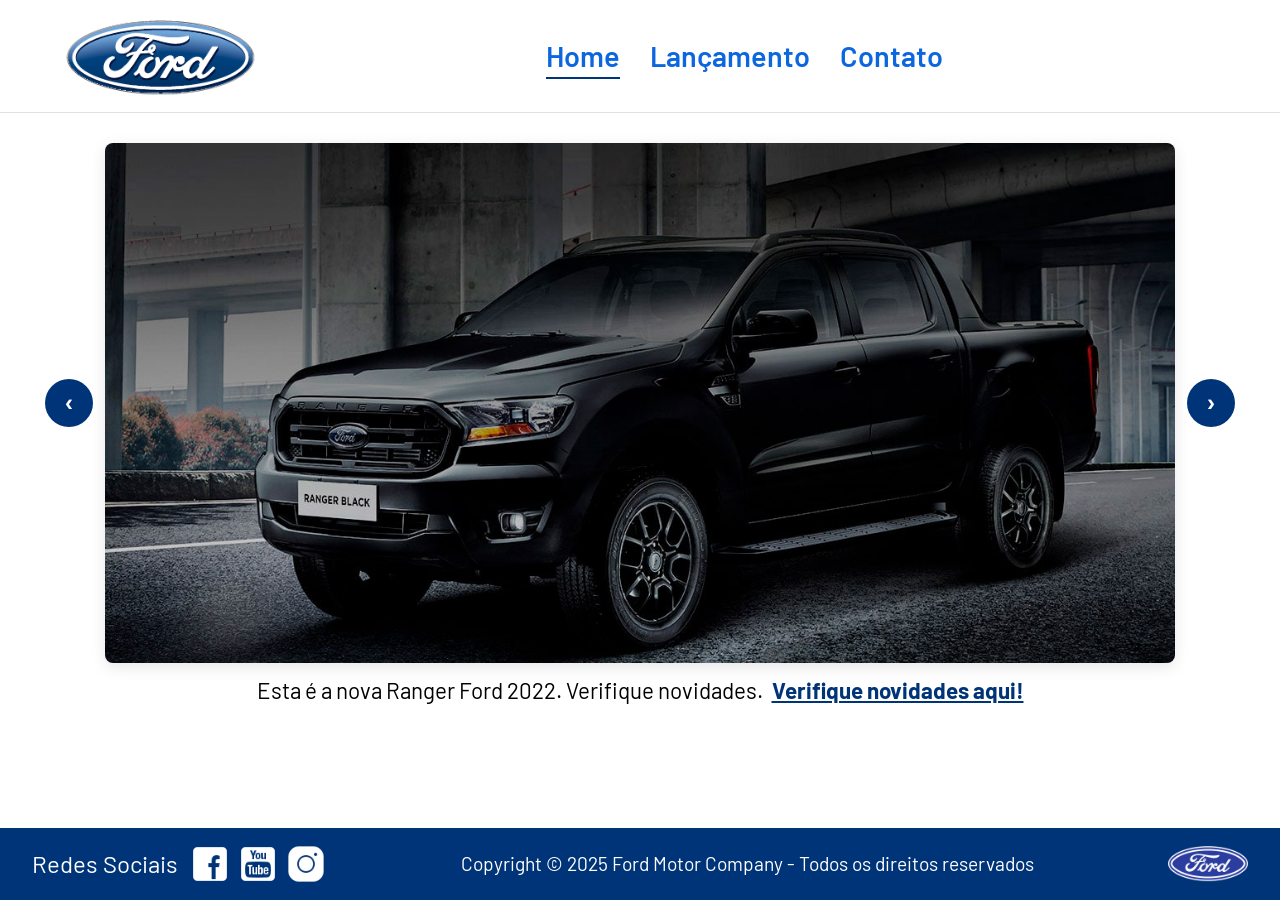
<file: index.html>
<!DOCTYPE html>
<html lang='pt-br'>

<head>
    <meta charset='utf-8'>
    <meta name='viewport' content='width=device-width, initial-scale=1'>
    <title>Ford | Home</title>
    <link rel="shortcut icon" href="https://favicon.im/ford.com?larger=true" type="image/x-icon">
    <link rel='stylesheet' href='css/reset.css'>
    <link rel='stylesheet' href='css/index.css'>
</head>

<body>
    <main>
        <header>
            <div class="logo">
                <img src="img/logo-ford-256.png" alt="Logo da Ford">
            </div>
            <div class="nav-container">
                <nav>
                    <ul class="menu">
                        <li><a href="" class="active">Home</a></li>
                        <li><a href="pages/releases.html">Lançamento</a></li>
                        <li><a href="pages/contact.html">Contato</a></li>
                    </ul>
                </nav>
            </div>
        </header>
        <section>
            <div class="container">
                <div class="carousel-wrapper">
                    <button type="button" id="prevBtn" class="btnVoltarAvancar prev" onclick="Carousel.Previous()"
                        aria-label="Imagem anterior"></button>

                    <div id="carousel"></div>

                    <button type="button" id="nextBtn" class="btnVoltarAvancar next" onclick="Carousel.Next()"
                        aria-label="Próxima imagem"></button>
                </div>

                <!-- Título da imagem do lado de fora/abaixo -->
                <div id="carousel-title"></div>
            </div>
        </section>
    </main>
    <footer>
        <div class="footer-container">
            <div class="social-media">
                <span>Redes Sociais</span>
                <div class="s-icons">
                    <a href="https://www.facebook.com/FordBrasil/" target="_blank" title="Visite nosso Facebook!">
                        <img src="img/facebook-50.png" alt="Facebook Ford" />
                    </a>
                    <a href="https://www.youtube.com/fordbrasil" target="_blank" title="Visite nosso YouTube!">
                        <img src="img/youtube-squared-50.png" alt="YouTube Ford" />
                    </a>
                    <a href="https://www.instagram.com/fordbrasil/" target="_blank" title="Visite nosso Instagram!">
                        <img src="img/instagram-logo-50.png" alt="Instagram Ford" />
                    </a>
                </div>
            </div>

            <div class="copyright">
                <span>Copyright © 2025 Ford Motor Company - Todos os direitos reservados</span>
            </div>

            <div class="f-logo">
                <img src="img/ford-96.png" alt="Logo da Ford">
            </div>
        </div>
    </footer>
    <script src="js/carousel.js"></script>
    <script>
        const slides = [];
        slides.push(new Carousel("img/imagem_1.jpg", "Esta é a nova Ranger Ford 2022. Verifique novidades.", "pages/releases.html"));
        slides.push(new Carousel("img/imagem_2.jpg", "Ford a nossa história", "#"));
        slides.push(new Carousel("img/imagem_3.jpg", "Nova Ford Bronco Sport 2022", "pages/releases.html"));
        Carousel.Start(slides);
    </script>
</body>

</html>
</file>
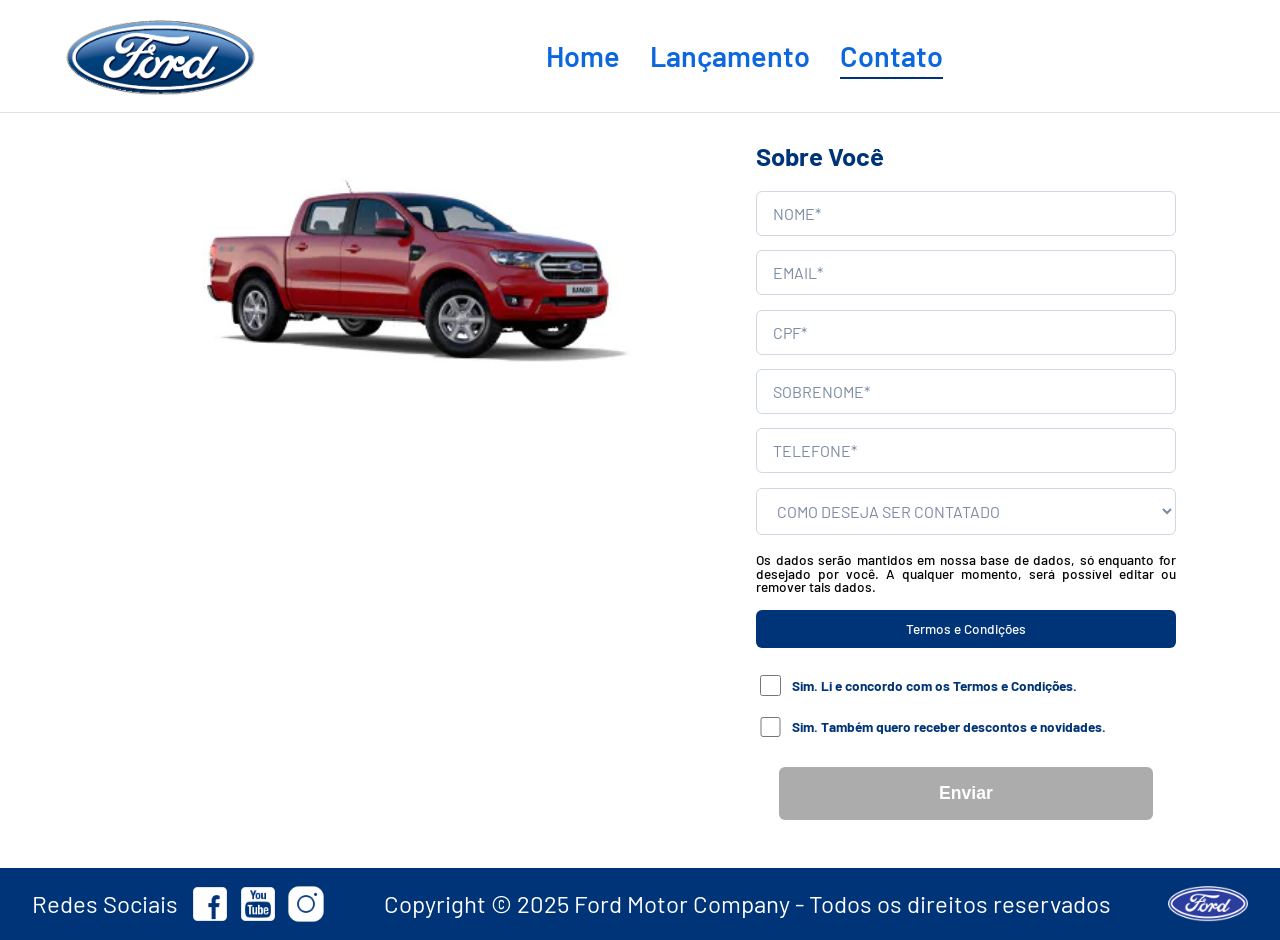
<file: pages/contact.html>
<!DOCTYPE html>
<html lang='pt-br'>

<head>
    <meta charset='utf-8'>
    <meta name='viewport' content='width=device-width, initial-scale=1'>
    <title>Ford | Contato</title>
    <link rel="shortcut icon" href="https://favicon.im/ford.com?larger=true" type="image/x-icon">
    <link rel='stylesheet' href='../css/reset.css'>
    <link rel='stylesheet' href='../css/contact.css'>
</head>

<body>
    <main>
        <header>
            <div class="logo">
                <img src="../img/logo-ford-256.png" alt="Logo da Ford">
            </div>
            <div class="nav-container">
                <nav>
                    <ul class="menu">
                        <li><a href="../index.html">Home</a></li>
                        <li><a href="../pages/releases.html">Lançamento</a></li>
                        <li><a href="" class="active">Contato</a></li>
                    </ul>
                </nav>
            </div>
        </header>
        <form onsubmit="Post(event, this)">
            <section>
                <div class="container">
                    <div class="car-img">
                        <img src="../img/xls 2.2 diesel.jpg" alt="Xls 2.2 diesel">
                    </div>
                    <div class="form-area">
                        <div class="form-header">
                            <h2>Sobre Você</h2>
                        </div>

                        <div class="campo">
                            <input type="text" name="nome" id="nome" minlength="1" maxlength="255"
                                placeholder="NOME&ast;" required />
                        </div>

                        <div class="campo">
                            <input type="email" name="email" id="email" placeholder="EMAIL&ast;" required />
                        </div>

                        <div class="campo">
                            <input type="text" name="cpf" id="cpf" placeholder="CPF&ast;" required />
                        </div>

                        <div class="campo">
                            <input type="text" name="sobrenome" id="sobrenome" minlength="1" maxlength="255"
                                placeholder="SOBRENOME&ast;" required />
                        </div>

                        <div class="campo">
                            <input type="tel" name="telefone" id="telefone" placeholder="TELEFONE&ast;" required />
                        </div>

                        <div class="campo">
                            <select name="contato" id="contato">
                                <option value="" disabled selected>COMO DESEJA SER CONTATADO</option>
                                <option value="TELEFONE">TELEFONE</option>
                                <option value="EMAIL">EMAIL</option>
                            </select>
                        </div>

                        <div>
                            <p>Os dados serão mantidos em nossa base de dados, só enquanto for desejado por você. A
                                qualquer momento, será possível editar ou remover tais dados.</p>

                            <a href="https://www.ford.com.br/politica-de-privacidade/" target="_blank">Termos e Condições</a>
                        </div>

                        <div class="checkbox-form">
                            <input type="checkbox" name="agreement-checkbox" id="agreement-checkbox">
                            <label for="agreement-checkbox">Sim. Li e concordo com os Termos e Condições.</label>
                        </div>

                        <div class="checkbox-form">
                            <input type="checkbox" name="news-checkbox" id="news-checkbox">
                            <label for="news-checkbox">Sim. Também quero receber descontos e novidades.</label>
                        </div>

                        <div class="btn">
                            <button type="submit" id="submitBtn" class="btnEnviar" disabled>Enviar</button>
                        </div>
                    </div>
                </div>
            </section>
        </form>
    </main>

    <footer>
        <div class="footer-container">
            <div class="social-media">
                <span>Redes Sociais</span>
                <div class="s-icons">
                    <a href="https://www.facebook.com/FordBrasil/" target="_blank" title="Visite nosso Facebook!">
                        <img src="../img/facebook-50.png" alt="Facebook Ford" />
                    </a>
                    <a href="https://www.youtube.com/fordbrasil" target="_blank" title="Visite nosso YouTube!">
                        <img src="../img/youtube-squared-50.png" alt="YouTube Ford" />
                    </a>
                    <a href="https://www.instagram.com/fordbrasil/" target="_blank" title="Visite nosso Instagram!">
                        <img src="../img/instagram-logo-50.png" alt="Instagram Ford" />
                    </a>
                </div>
            </div>

            <div class="copyright">
                <span>Copyright © 2025 Ford Motor Company - Todos os direitos reservados</span>
            </div>

            <div class="f-logo">
                <img src="../img/ford-96.png" alt="Logo da Ford">
            </div>
        </div>
    </footer>
    <script src="../js/forms.js"></script>
</body>

</html>
</file>
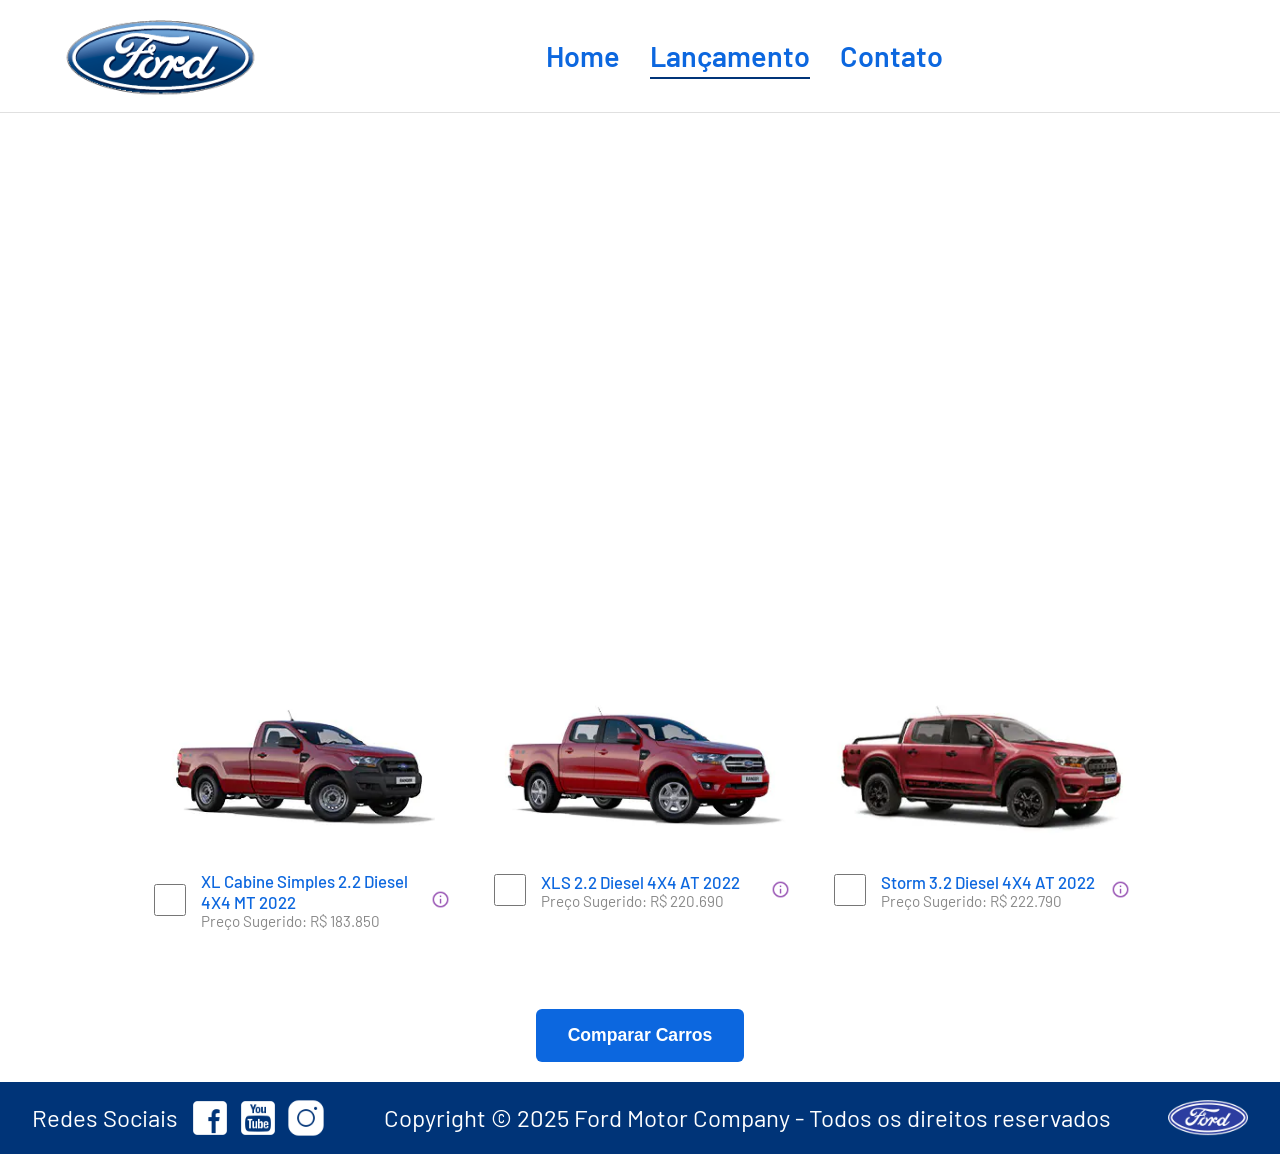
<file: pages/releases.html>
<!DOCTYPE html>
<html lang='pt-br'>

<head>
    <meta charset='utf-8'>
    <meta name='viewport' content='width=device-width, initial-scale=1'>
    <title>Ford | Lançamento</title>
    <link rel="shortcut icon" href="https://favicon.im/ford.com?larger=true" type="image/x-icon">
    <link rel='stylesheet' href='../css/reset.css'>
    <link rel='stylesheet' href='../css/releases.css'>
</head>

<body>
    <main>
        <header>
            <div class="logo">
                <img src="../img/logo-ford-256.png" alt="Logo da Ford">
            </div>
            <div class="nav-container">
                <nav>
                    <ul class="menu">
                        <li><a href="../index.html">Home</a></li>
                        <li><a href="" class="active">Lançamento</a></li>
                        <li><a href="contact.html">Contato</a></li>
                    </ul>
                </nav>
            </div>
        </header>
        <section>
            <div class="video-container">
                <iframe
                    src="https://www.youtube-nocookie.com/embed/vQsryuNmsL0?controls=0&autoplay=1&modestbranding=0&loop=1&mute=1&rel=0&hd=1"
                    title="YouTube video player" frameborder="0"
                    allow="accelerometer; autoplay; clipboard-write; encrypted-media; gyroscope; picture-in-picture; web-share"
                    referrerpolicy="strict-origin-when-cross-origin" allowfullscreen></iframe>
            </div>
        </section>
        <section>
            <div>
                <ul class="modelcars">
                    <li>
                        <img src="../img/XL Cabine.jpg" class="photocar">
                        <div class="infocar">
                            <div>
                                <input type="checkbox" value="car1" class="checkbox"
                                    onchange="SetCarToCompare(this, new Car('XL Cabine Simples 2.2 Diesel 4X4 MT 2022', 183850, 511, 1821, 232, 1234, 2.2, 160, 1420, 'Aço Estampado 16', '../img/XL Cabine.jpg'));">
                            </div>
                            <div class="info">
                                <span class="textmodel">XL Cabine Simples 2.2 Diesel 4X4 MT 2022</span>
                                <span class="textprice">Preço Sugerido: R$ 183.850</span>
                            </div>
                            <div>
                                <img src="../img/info.png">
                            </div>
                        </div>
                    </li>
                    <li>
                        <img src="../img/xls 2.2 diesel.jpg" class="photocar">
                        <div class="infocar">
                            <div>
                                <input type="checkbox" value="car1" class="checkbox"
                                    onchange="SetCarToCompare(this, new Car('XLS 2.2 Diesel 4X4 AT 2022', 220690, 511, 1821, 232, 1076, 2.2, 160, 1180, 'Aço Estampado 16', '../img/xls 2.2 diesel.jpg'));">
                            </div>
                            <div class="info">
                                <span class="textmodel">XLS 2.2 Diesel 4X4 AT 2022</span>
                                <span class="textprice">Preço Sugerido: R$ 220.690</span>
                            </div>
                            <div>
                                <img src="../img/info.png">
                            </div>
                        </div>
                    </li>
                    <li>
                        <img src="../img/storm.jpg" class="photocar">
                        <div class="infocar">
                            <div>
                                <input type="checkbox" value="car1" class="checkbox"
                                    onchange="SetCarToCompare(this, new Car('Storm 3.2 Diesel 4X4 AT 2022', 222790, 511, 1821, 232, 1040, 3.2, 200, 1180, 'Liga Leve 17', '../img/storm.jpg'));">
                            </div>
                            <div class="info">
                                <span class="textmodel">Storm 3.2 Diesel 4X4 AT 2022</span>
                                <span class="textprice">Preço Sugerido: R$ 222.790</span>
                            </div>
                            <div>
                                <img src="../img/info.png">
                            </div>
                        </div>
                    </li>
                </ul>
            </div>
        </section>
        <section>
            <div class="Btn">
                <button type="button" id="btnComparar" onclick="ShowCompare()">Comparar Carros</button>
            </div>
        </section>
    </main>
    <footer>
        <div class="footer-container">
            <div class="social-media">
                <span>Redes Sociais</span>
                <div class="s-icons">
                    <a href="https://www.facebook.com/FordBrasil/" target="_blank" title="Visite nosso Facebook!">
                        <img src="../img/facebook-50.png" alt="Facebook Ford" />
                    </a>
                    <a href="https://www.youtube.com/fordbrasil" target="_blank" title="Visite nosso YouTube!">
                        <img src="../img/youtube-squared-50.png" alt="YouTube Ford" />
                    </a>
                    <a href="https://www.instagram.com/fordbrasil/" target="_blank" title="Visite nosso Instagram!">
                        <img src="../img/instagram-logo-50.png" alt="Instagram Ford" />
                    </a>
                </div>
            </div>

            <div class="copyright">
                <span>Copyright © 2025 Ford Motor Company - Todos os direitos reservados</span>
            </div>

            <div class="f-logo">
                <img src="../img/ford-96.png" alt="Logo da Ford">
            </div>
        </div>
    </footer>
    <div id="compare">
        <table>
            <tbody>
            <tr >
            <td>&nbsp;</td>
            <td id="compare_image_0"></td>
            <td id="compare_image_1"></td>
            </tr>
            <tr >
            <td>Modelo</td>
            <td id="compare_modelo_0"></td>
            <td id="compare_modelo_1"></td>
            </tr>
            <tr >
            <td>Altura da ca&ccedil;amba (mm)</td>
            <td id="compare_alturacacamba_0"></td>
            <td id="compare_alturacacamba_1"></td>
            </tr>
            <tr >
            <td >Altura do ve&iacute;culo (mm)</td>
            <td id="compare_alturaveiculo_0"></td>
            <td id="compare_alturaveiculo_1"></td>
            </tr>
            <tr>
            <td>Altura livre do solo (mm)</td>
            <td id="compare_alturasolo_0"></td>
            <td id="compare_alturasolo_1"></td>
            </tr>
            <tr >
            <td >Capacidade de carga (Kg)</td>
            <td id="compare_capacidadecarga_0"></td>
            <td id="compare_capacidadecarga_1"></td>
            </tr>
            <tr >
            <td >Motor</td>
            <td id="compare_motor_0"></td>
            <td id="compare_motor_1"></td>
            </tr>
            <tr >
            <td >Pot&ecirc;ncia (cv)</td>
            <td id="compare_potencia_0"></td>
            <td id="compare_potencia_1"></td>
            </tr>
            <tr >
            <td >Volume de ca&ccedil;amba (L)</td>
            <td id="compare_volumecacamba_0"></td>
            <td id="compare_volumecacamba_1"></td>
            </tr>
            <tr >
            <td >Roda</td>
            <td id="compare_roda_0"></td>
            <td id="compare_roda_1"></td>
            </tr>
            <tr >
            <td >Pre&ccedil;o</td>
            <td id="compare_preco_0"></td>
            <td id="compare_preco_1"></td>
            </tr>
            </tbody>
            
        </table>
        <div style="text-align: center;padding-bottom: 20px;">
            <button type="button" style="height: 40px; width: 200px; margin-top: 10px;" onclick="HideCompare()">Fechar</button>
        </div> 
    </div>
    <script src="../js/compare.js"></script>   
</body>

</html>
</file>
<file: css/index.css>
@import url('https://fonts.googleapis.com/css2?family=Barlow:ital,wght@0,100;0,200;0,300;0,400;0,500;0,600;0,700;0,800;0,900;1,100;1,200;1,300;1,400;1,500;1,600;1,700;1,800;1,900&family=Lexend:wght@100..900&display=swap');

*, *::before, *::after {
    box-sizing: border-box;
}

body {
    display: flex;
    flex-direction: column;
    min-height: 100vh;
    color: #003478;
    font-family: 'Barlow', Arial, sans-serif;
    background-color: #ffffff;
    margin: 0;
}

/* ================= HEADER ================= */
header {
    display: flex;
    flex-wrap: wrap;
    justify-content: space-between;
    align-items: center;
    gap: 1rem;
    padding: 1rem 5%;
    margin-bottom: 1.875rem;
    background-color: #ffffff;
    border-bottom: 1px solid #e0e0e0;
}

.logo {
    display: flex;
}

.logo > img {
    width: 15rem;
    max-width: 100%;
    height: auto;
    object-fit: contain;
}

main {
    flex: 1;
}

.nav-container {
    display: flex;
    flex: 1;
    justify-content: center;
    align-items: center;
    min-width: 200px;
}

.menu {
    display: flex;
    flex-wrap: wrap;
    gap: 1.875rem;
    list-style: none;
    margin: 0;
    padding: 0;
    justify-content: center;
}

.menu li a {
    text-decoration: none;
    color: #0c67df;
    font-weight: 600;
    font-size: 1.8rem;
    padding-bottom: 4px;
    border-bottom: 2px solid transparent;
    transition: border-color 0.3s ease, color 0.3s ease;
}

.menu li a:hover,
.menu li a.active {
    border-bottom: 2px solid #003478;
}

.menu li a.active {
    cursor: default;
}

/* ================= CONTAINER & CARROSSEL ================= */
.container {
    display: flex;
    flex-direction: column;
    justify-content: center;
    align-items: center;
    max-width: 1300px; /* Aumentado para não espremer o carrossel */
    width: 100%;
    margin: 1.25rem auto;
    padding: 0 20px;
}

/* Container que engloba a imagem e as setas nas laterais */
.carousel-wrapper {
    position: relative;
    width: 100%;
    max-width: 1200px;  /* Largura máxima da foto */
    margin: 0 auto;
    padding: 0 65px;    /* CRIA O ESPAÇO FORA DA IMAGEM PARA OS BOTÕES */
}

/* Div principal onde fica a imagem de fundo */
#carousel {
    width: 100%;
    height: 520px;      /* Altura ideal para a imagem destacar */
    background-size: cover;
    background-position: center;
    background-repeat: no-repeat;
    border-radius: 8px;
    cursor: pointer;
    box-shadow: 0 4px 15px rgba(0, 0, 0, 0.1);
}

/* ================= BOTÕES (FORA DA IMAGEM) ================= */
.btnVoltarAvancar {
    position: absolute;
    top: 50%;
    transform: translateY(-50%);
    z-index: 10;
    cursor: pointer;
    width: 48px;
    height: 48px;
    border-radius: 50%;
    border: none;
    background-color: #003478; /* Azul Ford */
    color: #ffffff;
    font-size: 1.5rem;
    display: flex;
    align-items: center;
    justify-content: center;
    transition: background-color 0.3s ease, transform 0.2s ease;
}

/* Posiciona a seta esquerda no espaço branco criado pelo padding */
.btnVoltarAvancar.prev {
    left: 5px;
}

/* Posiciona a seta direita no espaço branco criado pelo padding */
.btnVoltarAvancar.next {
    right: 5px;
}

.btnVoltarAvancar:hover {
    background-color: #0c67df;
    transform: translateY(-50%) scale(1.1);
}

.btnVoltarAvancar:focus-visible {
    outline: 2px solid #003478;
    outline-offset: 2px;
}

#prevBtn::before {
    content: "\2039"; /* Seta para esquerda ‹ */
    font-weight: bold;
}

#nextBtn::before {
    content: "\203A"; /* Seta para direita › */
    font-weight: bold;
}

/* ================= TÍTULO DO SLIDE ================= */
#carousel-title {
    text-align: center;
    margin-top: 1rem;
    margin-bottom: 0.5rem;
}

#carousel-title p {
    font-size: 1.4rem;
    color: #000000;
    margin: 0;
}

#carousel-title a {
    color: #003478;
    font-weight: 700;
    text-decoration: underline;
    margin-left: 5px;
}

/* ================= FOOTER ================= */
footer {
    background-color: #003478;
    padding: 1rem 2rem;
    color: #ffffff;
}

.footer-container {
    display: flex;
    justify-content: space-between;
    align-items: center;
    width: 100%;
}

.social-media {
    display: flex;
    align-items: center;
    gap: 12px;
    font-size: 1.5rem;
}

.s-icons {
    display: flex;
    align-items: center;
    gap: 8px;
}

.s-icons img {
    width: 2.5rem;
    height: auto;
    display: block;
}

.copyright {
    font-size: 1.2rem;
    text-align: center;
}

.f-logo img {
    width: 5rem;
    height: auto;
    display: block;
}

/* ================= RESPONSIVIDADE ================= */
@media (max-width: 1440px) {
    .logo > img {
        width: 12rem;
    }
}

@media (max-width: 768px) {
    header {
        flex-direction: column;
        justify-content: center;
        align-items: center;
        text-align: center;
    }

    .nav-container {
        width: 100%;
        flex: none;
        min-width: 0;
    }

    .menu li a {
        font-size: 1.3rem;
    }

    .carousel-wrapper {
        padding: 0 45px; /* Reduz espaçamento lateral em telas menores */
    }

    #carousel {
        height: 350px; /* Reduz altura do carrossel no tablet */
    }

    .btnVoltarAvancar {
        width: 36px;
        height: 36px;
        font-size: 1.2rem;
    }

    .footer-container {
        flex-direction: column;
        gap: 0.75rem;
        text-align: center;
    }

    .social-media {
        font-size: 1.2rem;
    }

    .copyright {
        font-size: 1rem;
    }
}

@media (max-width: 480px) {
    .logo > img {
        width: 9rem;
    }

    .menu {
        gap: 0.9rem;
    }

    .menu li a {
        font-size: 1.05rem;
    }

    .carousel-wrapper {
        padding: 0 40px;
    }

    #carousel {
        height: 250px; /* Reduz altura no celular */
    }

    .btnVoltarAvancar {
        width: 32px;
        height: 32px;
        font-size: 1rem;
    }

    .btnVoltarAvancar.prev {
        left: 2px;
    }

    .btnVoltarAvancar.next {
        right: 2px;
    }

    #carousel-title p {
        font-size: 1rem;
    }

    .s-icons img {
        width: 2rem;
    }

    .f-logo img {
        width: 4rem;
    }

    .social-media {
        font-size: 1rem;
    }

    .copyright {
        font-size: 0.85rem;
    }

    footer {
        padding: 1rem;
    }
}
</file>
<file: css/contact.css>
@import url('https://fonts.googleapis.com/css2?family=Barlow:ital,wght@0,100;0,200;0,300;0,400;0,500;0,600;0,700;0,800;0,900;1,100;1,200;1,300;1,400;1,500;1,600;1,700;1,800;1,900&family=Lexend:wght@100..900&display=swap');

*, *::before, *::after {
    box-sizing: border-box;
}

body{
    display: flex;
    flex-direction: column;
    min-height: 100vh;
    color: #003478;
    font-family: 'Barlow', Arial, sans-serif;
    background-color: #ffffff;
}

header{
    display: flex;
    flex-wrap: wrap;
    justify-content: space-between;
    align-items: center;
    gap: 1rem;
    padding: 1rem 5%;
    margin-bottom: 1.875rem;
    background-color: #ffffff;
    border-bottom: 1px solid #e0e0e0;
}
.logo{
    display: flex;
}

.logo > img{
    width: 15rem;
    max-width: 100%;
    height: auto;
    object-fit: contain;
}

main{
    flex:1;
}

.nav-container {
    display:flex;
    flex:1;
    justify-content:center;
    align-items: center;
    min-width: 200px;
}

.menu {
  display: flex;
  flex-wrap: wrap;
  gap: 1.875rem;
  list-style: none;
  margin: 0;
  padding: 0;
  justify-content: center;
}

.menu li a{
  text-decoration: none;
  color: #0c67df;
  font-weight: 600;
  font-size: 1.8rem;
  padding-bottom: 4px;
  border-bottom: 2px solid transparent;
  transition: border-color 0.3s ease, color 0.3s ease;
}

.menu li a:hover,
.menu li a.active{
  border-bottom: 2px solid #003478;
}

.menu li a.active{
    cursor:default;
}

/* ===== Conteúdo: imagem + formulário ===== */

.container{
    display: flex;
    flex-wrap: wrap;
    justify-content: center;
    align-items: flex-start;
    gap: 2.5rem;
    max-width: 75rem;
    margin: 1.25rem auto 3rem;
    padding: 0 5%;
}

.car-img{
    display: flex;
    flex: 1 1 400px;
    justify-content: center;
    align-items: center;
    min-width: 300px;
}

.car-img img{
    width: 100%;
    max-width: 560px;
    height: auto;
    object-fit: contain;
}

.form-header h2{
    color: #003478;
    font-size: 1.6rem;
    font-weight: 700;
    margin-bottom: 0.5rem;
}

.campo{
    display: flex;
    flex-direction: column;
    width: 100%;
}

.campo input,
.campo select,
.campo textarea{
    width: 100%;
    padding: 0.75rem 1rem;
    border: 1px solid #cfd8e3;
    border-radius: 0.375rem;
    font-family: 'Barlow', Arial, sans-serif;
    font-size: 1rem;
    color: #003478;
    background-color: #ffffff;
    transition: border-color 0.3s ease, box-shadow 0.3s ease;
}

.campo textarea{
    resize: none;
}

.campo input::placeholder,
.campo textarea::placeholder{
    color: #7a8ba3;
}

.campo input:focus,
.campo select:focus,
.campo textarea:focus{
    outline: none;
    border-color: #0c67df;
    box-shadow: 0 0 0 3px rgba(12, 103, 223, 0.15);
}

/* remove as setinhas do input number (CPF) */
.campo input[type="number"]::-webkit-outer-spin-button,
.campo input[type="number"]::-webkit-inner-spin-button{
    -webkit-appearance: none;
    margin: 0;
}
.campo input[type="number"]{
    -moz-appearance: textfield;
}

.campo select{
    cursor: pointer;
    color: #7a8ba3;
}

.form-area{
    display: flex;
    flex-direction: column;
    gap: 0.9rem;
    flex: 1 1 380px;
    width: 100%;
    max-width: 420px;
}

.form-area p{
    display: flex;
    justify-content: center;
    align-items: center;
    text-align: justify;
    margin-top: 0.25rem;
    margin-bottom: 1rem;
    color: #000000;
    font-size: 0.85rem;
    font-weight: 500;
}

.form-area a {
    display: flex;
    justify-content: center;
    padding: 0.75rem;
    background-color: #003478;
    color: #ffffff;
    font-size: 0.85rem;
    font-weight: 500;
    text-decoration: none;
    margin-bottom: 0.65rem;
    border-radius: 0.375rem;
}

.checkbox-form{
    display: flex;
    align-items: center;
    text-align: justify;
    font-size: 0.85rem;
    font-weight: bold;
    color: #003478;
    gap: 0.5rem;
}

.checkbox-form input{
    height: 1.3rem;
    width: 1.3rem;
    cursor: pointer;
    accent-color: rgb(5, 127, 240);
}

.btn{
    display: flex;
    justify-content: center;
    margin-top: 0.75rem;
}

.btnEnviar{
    background-color: #0c67df;
    color: #ffffff;
    border: none;
    border-radius: 0.375rem;
    padding: 1rem 10rem;
    font-size: 1.1rem;
    font-weight: 600;
    cursor: pointer;
    transition: background-color 0.3s ease, transform 0.2s ease;
}

.btnEnviar:hover{
    background-color: #003478;
    transform: scale(1.05);
}

#submitBtn:disabled {  
    opacity: 0.5;  
    cursor: not-allowed;  
    filter: grayscale(100%);
    transform: none;
}

/* ===== Rodapé ===== */

footer {
  background-color: #003478;
  padding: 1rem 2rem;
  color: #ffffff;
}

.footer-container {
  display: flex;
  flex-wrap: wrap;
  justify-content: space-between;
  align-items: center;
  gap: 0.75rem 1.5rem;
  width: 100%;
}

.social-media {
  display: flex;
  align-items: center;
  gap: 12px;
  font-size: 1.5rem;
}

.s-icons {
  display: flex;
  align-items: center;
  gap: 8px;
}

.s-icons img {
  width: 2.5rem;
  height: auto;
  display: block;
}

.copyright {
  font-size: 1.5rem;
  text-align: center;
}

.f-logo img {
  width: 5rem;
  height: auto;
  display: block;
}

/* ===== Responsividade ===== */

@media (max-width: 1440px){
    .logo > img{
        width: 12rem;
    }

    .car-img img{
        max-width: 460px;
    }
}

@media (max-width: 768px){
    header{
        flex-direction: column;
        justify-content: center;
        align-items: center;
        text-align: center;
    }

    .nav-container{
        width: 100%;
        flex: none;
        min-width: 0;
    }

    .menu li a{
        font-size: 1.3rem;
    }

    .container{
        flex-direction: column;
        align-items: center;
        text-align: center;
    }

    .car-img{
        min-width: 0;
        max-width: 420px;
    }

    .form-area{
        max-width: 100%;
    }

    .footer-container{
        flex-direction: column;
        gap: 0.75rem;
        text-align: center;
    }

    .social-media{
        font-size: 1.2rem;
    }

    .copyright{
        font-size: 1rem;
    }
}

@media (max-width: 480px){
    .logo > img{
        width: 9rem;
    }

    .menu{
        gap: 0.9rem;
    }

    .menu li a{
        font-size: 1.05rem;
    }

    .form-header h2{
        font-size: 1.35rem;
    }

    .campo input,
    .campo select,
    .campo textarea{
        font-size: 0.95rem;
        padding: 0.7rem 0.9rem;
    }

    .btnEnviar{
        width: 100%;
        padding: 1rem;
    }

    .s-icons img{
        width: 2rem;
    }

    .f-logo img{
        width: 4rem;
    }

    .copyright{
        font-size: 0.85rem;
    }
}
</file>
<file: css/releases.css>
@import url('https://fonts.googleapis.com/css2?family=Barlow:ital,wght@0,100;0,200;0,300;0,400;0,500;0,600;0,700;0,800;0,900;1,100;1,200;1,300;1,400;1,500;1,600;1,700;1,800;1,900&family=Lexend:wght@100..900&display=swap');

*, *::before, *::after {
    box-sizing: border-box;
}

body{
    display: flex;
    flex-direction: column;
    min-height: 100vh;
    color: #003478;
    font-family: 'Barlow', Arial, sans-serif;
    background-color: #ffffff;
}

header{
    display: flex;
    flex-wrap: wrap;
    justify-content: space-between;
    align-items: center;
    gap: 1rem;
    padding: 1rem 5%;
    margin-bottom: 1.875rem;
    background-color: #ffffff;
    border-bottom: 1px solid #e0e0e0;
}
.logo{
    display: flex;
}

.logo > img{
    width: 15rem;
    max-width: 100%;
    height: auto;
    object-fit: contain;
}

main{
    flex:1;
}

.nav-container {
    display:flex;
    flex:1;
    justify-content:center;
    align-items: center;
    min-width: 200px;
}

.menu {
  display: flex;
  flex-wrap: wrap;
  gap: 1.875rem;
  list-style: none;
  margin: 0;
  padding: 0;
  justify-content: center;
}

.menu li a{
  text-decoration: none;
  color: #0c67df;
  font-weight: 600;
  font-size: 1.8rem;
  padding-bottom: 4px;
  border-bottom: 2px solid transparent;
  transition: border-color 0.3s ease, color 0.3s ease;
}

.menu li a:hover,
.menu li a.active{
  border-bottom: 2px solid #003478;
}

.menu li a.active{
    cursor:default;
}

/* ===== Vídeo promocional ===== */

.video-container{
    position: relative;
    width: 100%;
    max-width: 75rem;
    margin: 0 auto;
    aspect-ratio: 16 / 9;
}

.video-container iframe{
    position: absolute;
    box-sizing: border-box;
    top: 0;
    left: 0;
    width: 100%;
    height: 100%;
    border: 0;
}

.video-desc{
    display: flex;
    justify-content: center;
    align-items: center;
    margin: 2rem auto 2rem;
    font-size: 1.35rem;
    color: black;
    text-align: center;
}

/* ===== Lista de modelos/checkboxes ===== */

.modelcars{
    display: flex;
    flex-wrap: wrap;
    justify-content: center;
    align-items: flex-start;
    gap: 2.5rem;
    list-style: none;
    width: 100%;
    max-width: 75rem;
    margin: 0 auto 2rem;
    padding: 0 5%;
}

.modelcars > li{
    display: flex;
    flex-direction: column;
    align-items: center;
    width: 100%;
    max-width: 300px;
}

.photocar{
    width: 100%;
    height: auto;
    object-fit: contain;
    margin-bottom: 1rem;
    border-radius: 0.375rem;
}

.infocar{
    display: flex;
    align-items: center;
    justify-content: space-between;
    width: 100%;
    gap: 0.75rem;
}

.infocar .checkbox{
    width: 2rem;
    height: 2rem;
    flex-shrink: 0;
    accent-color: #0c67df;
    cursor: pointer;
}

.info{
    display: flex;
    flex-direction: column;
    flex-grow: 1;
    text-align: left;
}

.textmodel{
    font-size: 1.05rem;
    color: #0c67df;
    font-weight: 500;
    line-height: 1.2;
}

.textprice{
    font-size: 0.95rem;
    color: #888888;
    margin-top: 2px;
}

.infocar > div:last-child img{
    width: 1.2rem;
    height: 1.2rem;
    flex-shrink: 0;
    cursor: pointer;
    transition: opacity 0.2s ease;
}

.infocar > div:last-child img:hover{
    opacity: 0.7;
}

/* ===== Botão comparar ===== */

.Btn{
    display: flex;
    justify-content: center;
    align-items: center;
    width: 100%;
    margin-top: 1.25rem;
    margin-bottom: 1.25rem;
}

.Btn button{
    background-color: #0c67df;
    color: #ffffff;
    border: none;
    border-radius: 0.375rem;
    margin-top: 3rem;
    padding: 1rem 2rem;
    font-size: 1.1rem;
    font-weight: 600;
    cursor: pointer;
    transition: background-color 0.3s ease, transform 0.2s ease;
}

.Btn button:hover{
    background-color: #003478;
    transform: scale(1.05);
}

/* ===== Rodapé ===== */

footer {
  background-color: #003478;
  padding: 1rem 2rem;
  color: #ffffff;
}

.footer-container {
  display: flex;
  justify-content: space-between;
  align-items: center;
  width: 100%;
}

.social-media {
  display: flex;
  align-items: center;
  gap: 12px;
  font-size: 1.5rem;
}

.s-icons {
  display: flex;
  align-items: center;
  gap: 8px;
}

.s-icons img {
  width: 2.5rem;
  height: auto;
  display: block;
}

.copyright {
  font-size: 1.5rem;
  text-align: center;
}

.f-logo img {
  width: 5rem;
  height: auto;
  display: block;
}

/* ===== Popup de comparação (#compare) ===== */
/* Fica escondido por padrão; o JS deve trocar para display:flex no ShowCompare()
   e voltar para display:none no HideCompare(). */

#compare{
    display: none;
    position: fixed;
    inset: 0;
    align-items: center;
    justify-content: center;
    background-color: rgba(0, 0, 0, 0.6);
    padding: 1.5rem;
    z-index: 100;
}

#compare table{
    width: 100%;
    max-width: 640px;
    margin: 0 auto;
    border-collapse: collapse;
    background-color: #ffffff;
    border-radius: 0.75rem 0.75rem 0 0;
    overflow: hidden;
    box-shadow: 0 10px 40px rgba(0, 0, 0, 0.35);
}

#compare td{
    padding: 0.65rem 1rem;
    border-bottom: 1px solid #e0e0e0;
    font-size: 0.9rem;
    color: #003478;
    text-align: center;
    vertical-align: middle;
}

#compare tr td:first-child{
    text-align: left;
    font-weight: 600;
    background-color: #f5f7fa;
    white-space: nowrap;
}

#compare td img {
    width: 100%;
    max-width: 140px;
    height: auto;
    display: block;
}

#compare > div{
    width: 100%;
    max-width: 640px;
    margin: 0 auto;
    background-color: #ffffff;
    border-radius: 0 0 0.75rem 0.75rem;
    box-shadow: 0 10px 40px rgba(0, 0, 0, 0.35);
}

#compare > div button{
    background-color: #0c67df;
    color: #ffffff;
    border: none;
    border-radius: 0.375rem;
    font-size: 1rem;
    font-weight: 600;
    cursor: pointer;
    transition: background-color 0.3s ease, transform 0.2s ease;
}

#compare > div button:hover{
    background-color: #003478;
    transform: scale(1.05);
}

/* ===== Responsividade ===== */

@media (max-width: 1440px){
    .logo > img{
        width: 12rem;
    }

    .video-container{
        max-height: 60vh;
    }
}

@media (max-width: 768px){
    header{
        flex-direction: column;
        justify-content: center;
        align-items: center;
        text-align: center;
    }

    .nav-container{
        width: 100%;
        flex: none;
        min-width: 0;
    }

    .menu li a{
        font-size: 1.3rem;
    }

    .video-desc{
        font-size: 1.1rem;
        padding: 0 5%;
    }

    .modelcars{
        gap: 1.5rem;
    }

    #compare td{
        font-size: 0.8rem;
        padding: 0.5rem 0.6rem;
    }

    #compare td img{
        max-width: 80px;
    }

    .footer-container{
        flex-direction: column;
        gap: 0.75rem;
        text-align: center;
    }

    .social-media{
        font-size: 1.2rem;
    }

    .copyright{
        font-size: 1rem;
    }
}

@media (max-width: 480px){
    .logo > img{
        width: 9rem;
    }

    .menu{
        gap: 0.9rem;
    }

    .menu li a{
        font-size: 1.05rem;
    }

    .video-desc{
        font-size: 1rem;
    }

    .modelcars > li{
        max-width: 100%;
    }

    .Btn button{
        width: 100%;
        padding: 1rem;
    }

    #compare{
        padding: 0.75rem;
    }

    #compare td{
        font-size: 0.75rem;
        padding: 0.4rem 0.5rem;
    }

    .s-icons img{
        width: 2rem;
    }

    .f-logo img{
        width: 4rem;
    }

    .copyright{
        font-size: 0.85rem;
    }
}
</file>
